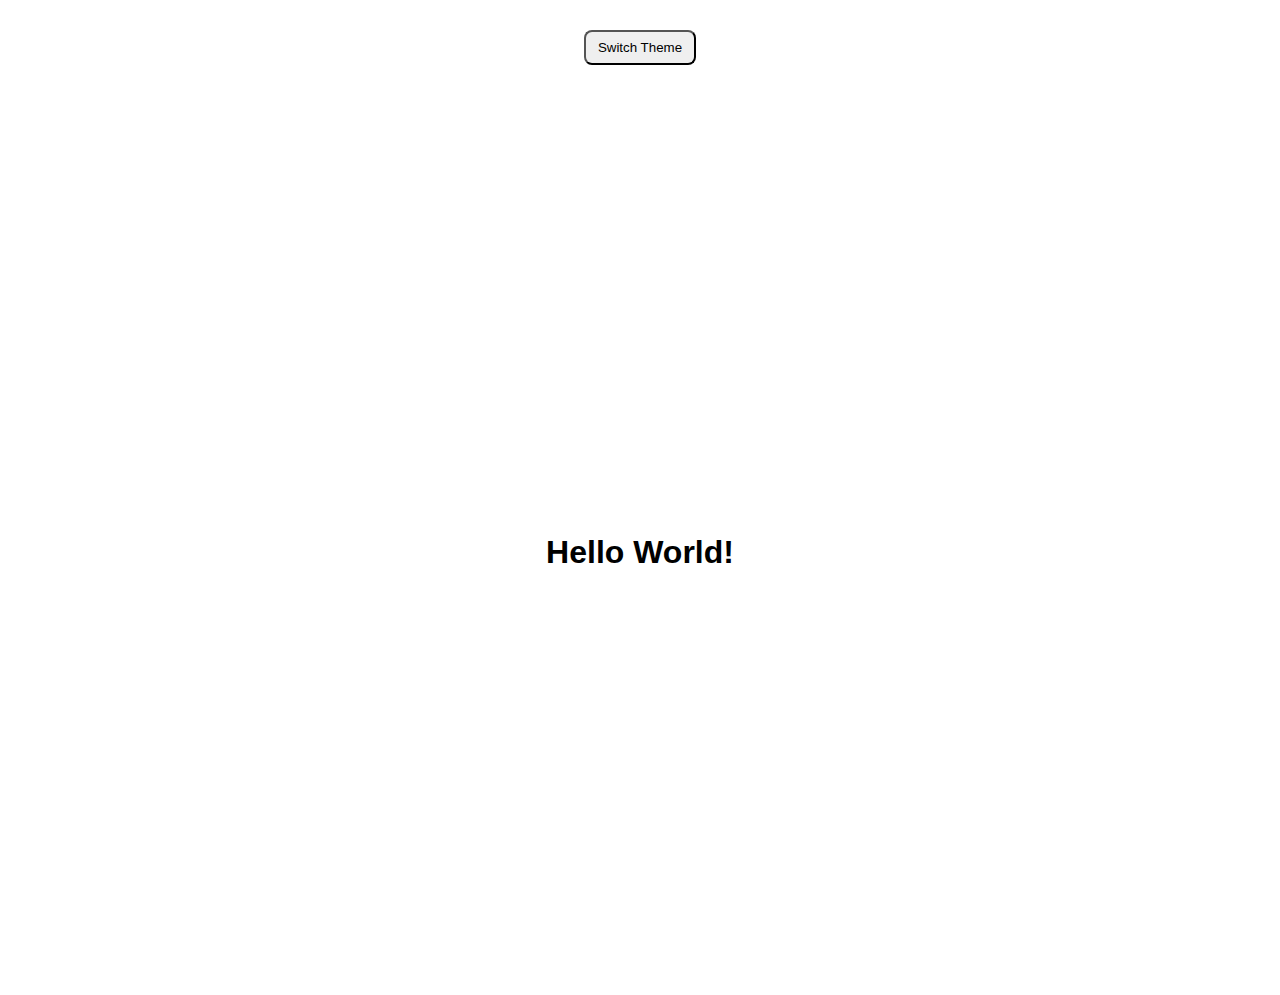
<file: ch-10.html>
<!DOCTYPE html>
<html lang="en">
    <head>
        <meta charset="UTF-8" />
        <meta name="viewport" content="width=device-width, initial-scale=1.0" />
        <title>Challenge 10</title>
        <link rel="stylesheet" href="./css/style.css" />
    </head>
    <body>
        <button class="theme-btn">Switch Theme</button>
        <div class="challenge-10 flex-center">
            <div class="container">
                <h1>Hello World!</h1>
            </div>
        </div>
    </body>
</html>
</file>
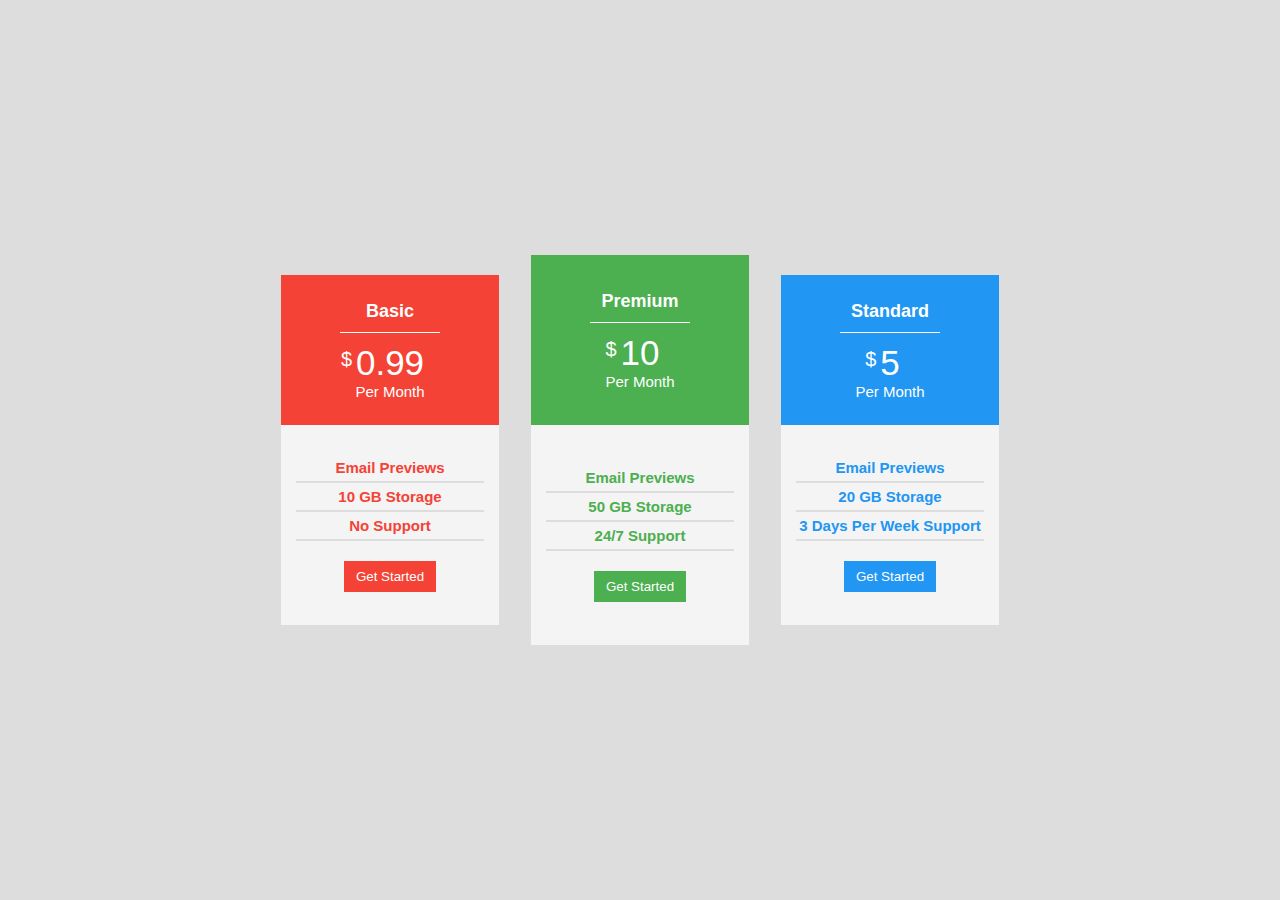
<file: ch-3.html>
<!DOCTYPE html>
<html lang="en">
    <head>
        <meta charset="UTF-8" />
        <meta name="viewport" content="width=device-width, initial-scale=1.0" />
        <title>Challenge 3</title>
        <link rel="stylesheet" href="./css/style.css" />
    </head>
    <body>
        <div class="challenge-3 flex-center">
            <div class="container">
                <div class="plan-box">
                    <div class="head bg-red flex-center">
                        <h2>Basic</h2>
                        <p class="plan-price">0.99</p>
                        <span>Per Month</span>
                    </div>
                    <div class="body flex-center">
                        <h3 class="text-red">Email Previews</h3>
                        <h3 class="text-red">10 GB Storage</h3>
                        <h3 class="text-red">No Support</h3>
                        <button class="bg-red">Get Started</button>
                    </div>
                </div>
                <div class="plan-box">
                    <div class="head bg-green flex-center premium">
                        <h2>Premium</h2>
                        <p class="plan-price">10</p>
                        <span>Per Month</span>
                    </div>
                    <div class="body flex-center premium">
                        <h3 class="text-green">Email Previews</h3>
                        <h3 class="text-green">50 GB Storage</h3>
                        <h3 class="text-green">24/7 Support</h3>
                        <button class="bg-green">Get Started</button>
                    </div>
                </div>
                <div class="plan-box">
                    <div class="head bg-blue flex-center">
                        <h2>Standard</h2>
                        <p class="plan-price">5</p>
                        <span>Per Month</span>
                    </div>
                    <div class="body flex-center">
                        <h3 class="text-blue">Email Previews</h3>
                        <h3 class="text-blue">20 GB Storage</h3>
                        <h3 class="text-blue">3 Days Per Week Support</h3>
                        <button class="bg-blue">Get Started</button>
                    </div>
                </div>
            </div>
        </div>
    </body>
</html>
</file>
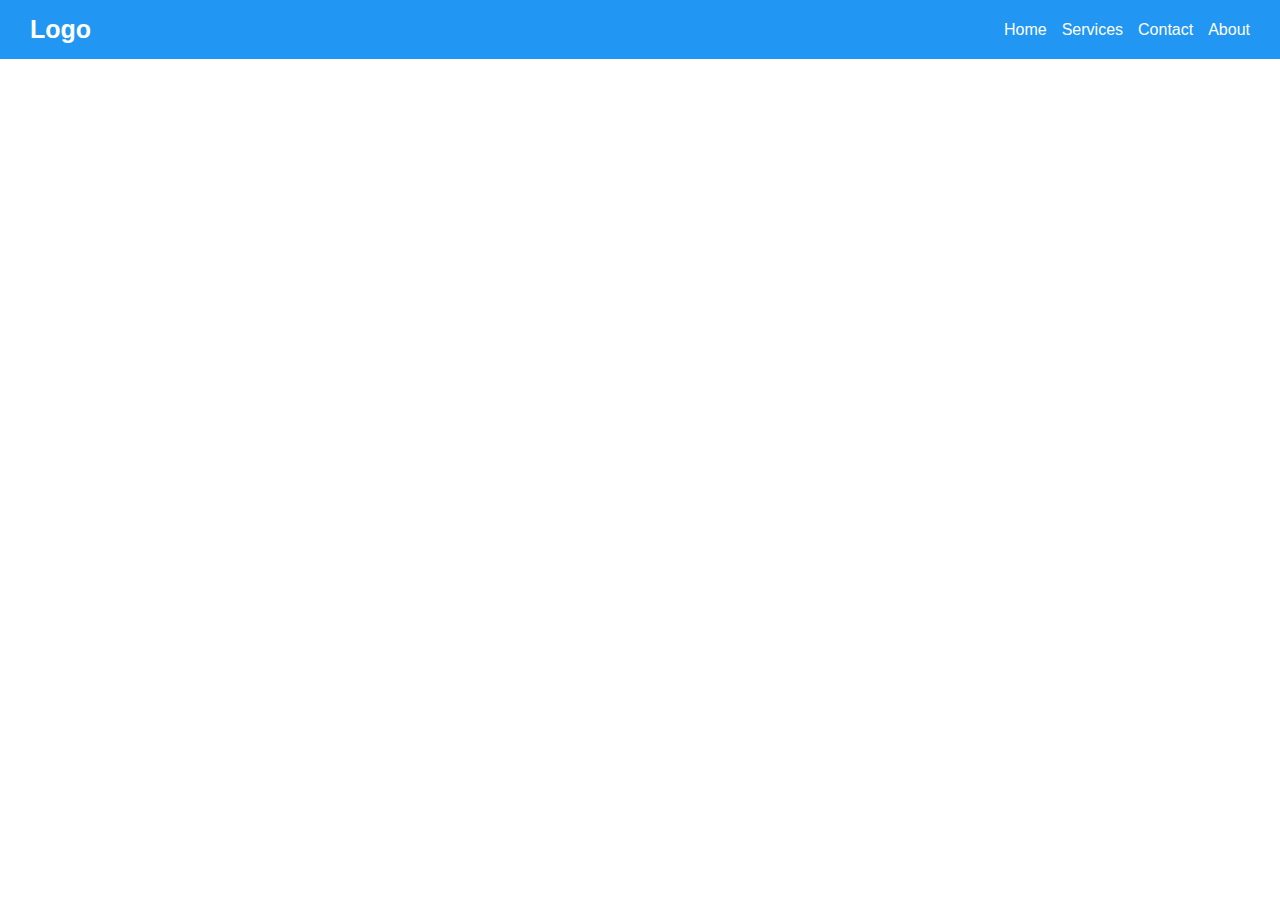
<file: ch-4.html>
<!DOCTYPE html>
<html lang="en">
    <head>
        <meta charset="UTF-8" />
        <meta name="viewport" content="width=device-width, initial-scale=1.0" />
        <title>Challenge 4</title>
        <link rel="stylesheet" href="./css/style.css" />
        <!-- Google Icons -->
        <link
            rel="stylesheet"
            href="https://fonts.googleapis.com/css2?family=Material+Symbols+Outlined:opsz,wght,FILL,GRAD@20..48,100..700,0..1,-50..200&icon_names=menu"
        />
    </head>
    <body>
        <div class="challenge-4">
            <header>
                <h1>Logo</h1>
                <span class="material-symbols-outlined menu-icon"> menu </span>
                <ul>
                    <li>Home</li>
                    <li>Services</li>
                    <li>Contact</li>
                    <li>About</li>
                </ul>
            </header>
        </div>
    </body>
</html>
</file>
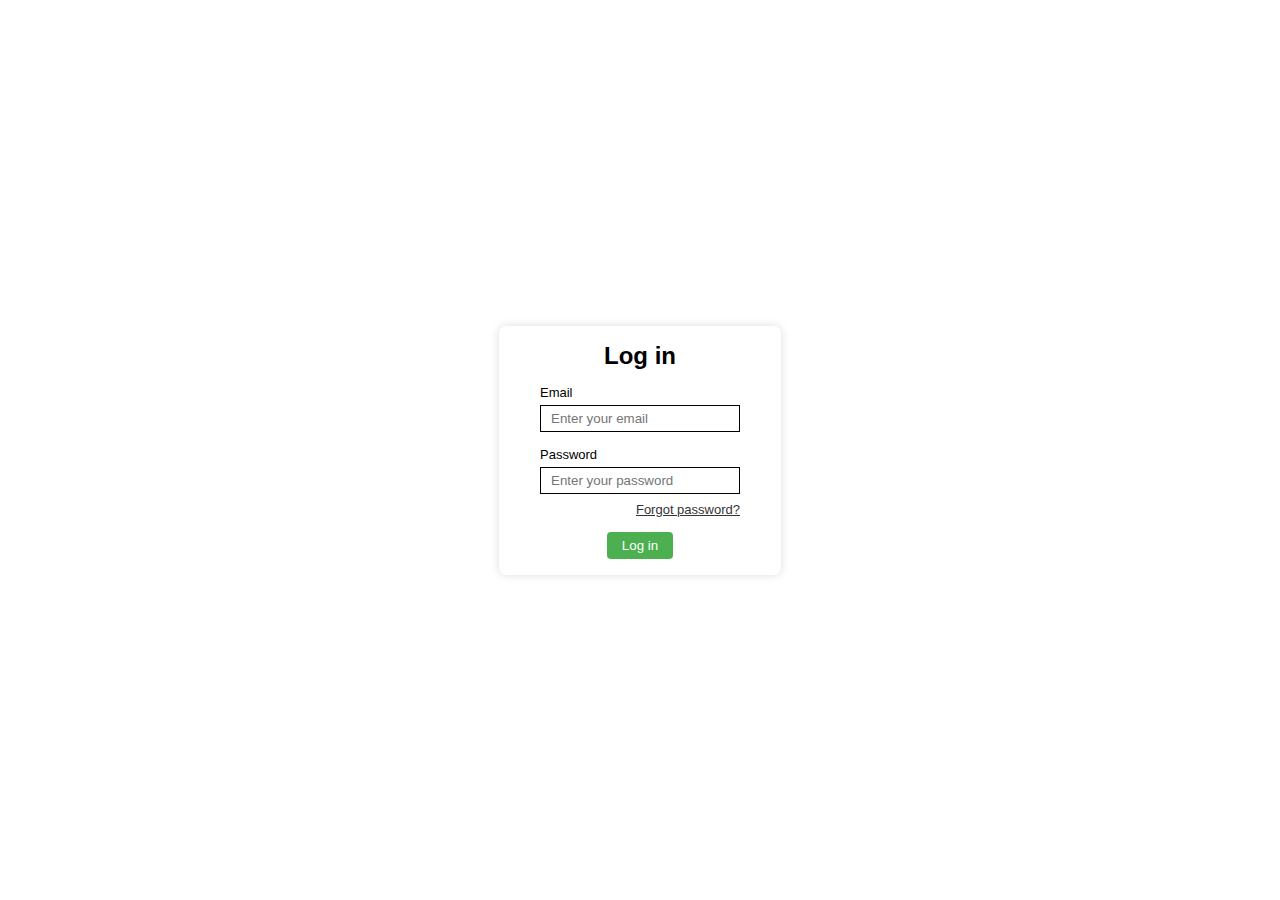
<file: ch-6.html>
<!DOCTYPE html>
<html lang="en">
    <head>
        <meta charset="UTF-8" />
        <meta name="viewport" content="width=device-width, initial-scale=1.0" />
        <title>Challenge 6</title>
        <link rel="stylesheet" href="./css/style.css" />
    </head>
    <body>
        <div class="challenge-6 flex-center">
            <div class="container">
                <h2>Log in</h2>
                <form action="">
                    <div>
                        <label for="">Email</label>
                        <input type="text" placeholder="Enter your email" />
                    </div>
                    <div>
                        <label for="">Password</label>
                        <input
                            type="password"
                            placeholder="Enter your password"
                        />
                        <a href="#">Forgot password?</a>
                    </div>
                    <input type="submit" value="Log in" />
                </form>
            </div>
        </div>
    </body>
</html>
</file>
<file: css/style.css>
/* Main Styles */
* {
    box-sizing: border-box;
    padding: 0;
    margin: 0;
}
body {
    font-family: sans-serif;
}
.flex-center {
    display: flex;
    justify-content: center;
    align-items: center;
}

/* Challenge 1 */

.challenge-1 {
    display: flex;
    justify-content: center;
    align-items: center;
    height: 100vh;
    background-color: #64b5f6;
    .card {
        width: 500px;
        height: 200px;
        display: flex;
        justify-content: center;
        align-items: center;
        flex-direction: column;
        background-color: #2196f3;
        color: #fff;
        padding: 10px;
        border-radius: 8px;
        text-align: center;
        h3 {
            font-size: 22px;
            margin-bottom: 5px;
        }
        p {
            margin-bottom: 5px;
        }
        button {
            padding: 10px;
            background-color: #4caf50;
            color: #fff;
            border: none;
            cursor: pointer;
        }
    }
}

/* Challenge 2 */
.challenge-2 {
    display: flex;
    justify-content: center;
    align-items: center;
    height: 100vh;
    background-color: #64b5f6;
    .card {
        width: 500px;
        height: 250px;
        display: flex;
        justify-content: center;
        align-items: center;
        flex-direction: column;
        background-color: #2196f3;
        color: #fff;
        padding: 10px;
        border-radius: 8px;
        text-align: center;
        img {
            width: 100px;
            height: 100px;
            border-radius: 50%;
        }
        h3 {
            font-size: 22px;
            margin-bottom: 3px;
        }
        span {
            font-size: 13px;
            color: #ddd;
        }
        p {
            margin-top: 5px;
        }
    }
}

/* Challenge 3 */

.challenge-3 {
    background-color: #ddd;
    height: 100vh;
    .container {
        display: flex;
        align-items: center;
        .plan-box {
            width: 250px;
            padding: 16px;
            text-align: center;
            color: #fff;
            border-radius: 8px;
            .head {
                height: 150px;
                &.premium {
                    height: 170px;
                }
                flex-direction: column;
                h2 {
                    width: 100px;
                    font-size: 18px;
                    padding-bottom: 10px;
                    margin: 0 auto 10px;
                    border-bottom: 1px solid #fff;
                }
                p {
                    font-size: 35px;
                    position: relative;
                    width: fit-content;
                    margin: 0 auto;
                }
                p::before {
                    content: "$";
                    font-size: 20px;
                    position: absolute;
                    left: -15px;
                    top: 5px;
                }
                span {
                    font-size: 15px;
                }
            }
            .body {
                height: 200px;
                &.premium {
                    height: 220px;
                }
                padding: 15px;
                background-color: #f4f4f4;
                flex-direction: column;
                h3 {
                    width: 100%;
                    font-size: 15px;
                    padding-bottom: 5px;
                    margin-bottom: 5px;
                    border-bottom: 2px solid #ddd;
                }
                button {
                    margin-top: 15px;
                    padding: 8px 12px;
                    color: #fff;
                    border: none;
                    cursor: pointer;
                }
            }
        }
    }
}

.bg-red {
    background-color: #f44336;
}
.bg-blue {
    background-color: #2196f3;
}
.bg-green {
    background-color: #4caf50;
}
.text-red {
    color: #f44336;
}
.text-blue {
    color: #2196f3;
}
.text-green {
    color: #4caf50;
}

/* Challenge 4 */

.challenge-4 {
    header {
        background-color: #2196f3;
        color: #fff;
        display: flex;
        justify-content: space-between;
        align-items: center;
        padding: 15px 30px;
        position: relative;
        h1 {
            font-size: 25px;
        }
        ul {
            display: flex;
            align-items: center;
            gap: 15px;
            list-style: none;
            li:hover {
                cursor: pointer;
                text-decoration: underline;
            }
        }
        .menu-icon {
            cursor: pointer;
        }
    }
}

@media (max-width: 767px) {
    ul {
        flex-direction: column;
        justify-content: center;
        position: fixed;
        top: -300px;
        right: 0;
        z-index: -1;
        width: 300px;
        height: 300px;
        background-color: #ddd;
        transition: 0.3s;
        .menu-icon:hover ul {
            top: 57px !important;
        }
    }
}
.menu-icon:hover + ul {
    top: 57px !important;
}
@media (min-width: 768px) {
    .menu-icon {
        display: none !important;
    }
}

/* Challenge 5 */

.challenge-5 {
    background-color: #c8e6c9;
    height: 100vh;
    .container {
        background-color: #66bb6a;
        display: grid;
        grid-template-columns: auto auto;
        gap: 15px;
        padding: 16px;
        border-radius: 8px;
        .img-box {
            background-color: #f9f9f9;
            width: 250px;
            padding: 15px;
            border-radius: 8px;
            cursor: pointer;
            transition: 0.3s;
            overflow: hidden;
            &:hover {
                box-shadow: 0 0 10px #000;
            }
            img {
                width: 100%;
                transition: 0.3s;
                border-radius: 8px;
            }
            &:hover img {
                transform: scale(1.1);
            }
        }
    }
}

/* Challenge 6 */

.challenge-6 {
    height: 100vh;
    .container {
        border-radius: 8px;
        box-shadow: 0 0 10px #ddd;
        padding: 16px;
        h2 {
            text-align: center;
            margin-bottom: 15px;
        }
        form {
            display: flex;
            flex-direction: column;
            align-items: center;
            gap: 15px;
            width: 250px;
            label {
                font-size: 13px;
                margin-bottom: 5px;
                display: block;
            }
            div {
                width: 200px;
            }
            input[type="text"],
            input[type="password"] {
                padding: 5px 10px;
                width: 100%;
                border: 1px solid #000;
                outline: none;
            }
            a {
                display: block;
                color: #333;
                font-size: 13px;
                text-align: right;
                margin-top: 8px;
            }
            input[type="submit"] {
                background-color: #4caf50;
                color: #fff;
                border-radius: 4px;
                margin-left: auto;
                margin-right: auto;
                width: fit-content;
                padding: 6px 15px;
                border: none;
                cursor: pointer;
            }
        }
    }
}

/* Challenge 7 */
.challenge-7 {
    height: 100vh;
    .loader {
        width: 100px;
        height: 100px;
        border-width: 10px;
        border-style: solid;
        border-color: #2196f3 #2196f3 #2196f3 transparent;
        border-radius: 50%;
        animation: loading 1s linear infinite;
    }
}

@keyframes loading {
    from {
        transform: rotate(0);
    }
    to {
        transform: rotate(1turn);
    }
}

/* Challenge 8 */
.challenge-8 {
    background-image: url("../imgs/hero.jpg");
    background-size: cover;
    background-position: center;
    header {
        display: flex;
        justify-content: space-between;
        align-items: center;
        height: 70px;
        padding: 0 50px;
        a {
            text-decoration: none;
            color: #fff;
        }
        .logo {
            font-size: 25px;
            font-weight: bold;
        }
        nav {
            ul {
                list-style: none;
                display: flex;
                align-items: center;
                gap: 15px;
                li {
                    a {
                    }
                }
            }
        }
    }
    .landing {
        height: calc(100vh - 70px);
        display: flex;
        justify-content: center;
        align-items: center;
        flex-direction: column;
        text-align: center;
        gap: 20px;
        h1 {
            font-size: 50px;
            color: #fff;
        }
        p {
            width: 80%;
            color: #fff;
        }
        button {
            background-color: #4caf50;
            color: #fff;
            padding: 15px 0;
            width: 150px;
            font-size: 16px;
            border: none;
            border-radius: 8px;
            cursor: pointer;
        }
    }
}

/* Challenge 9 */
.challenge-9 {
    background-color: #ddd;
    height: 100vh;
    .card {
        width: 250px;
        height: 160px;
        background-color: #2196f3;
        border-radius: 8px;
        transition: 0.6s;
        overflow: hidden;
        box-shadow: 0 0 5px #777;
        &:hover {
            transform: rotateY(180deg);
            img {
                display: none;
            }
            .info {
                display: block;
                transform: rotateY(180deg);
            }
        }
        img {
            width: 100%;
        }
        .info {
            display: none;
            padding: 10px;
            text-align: center;
            p {
                color: #fff;
                margin-bottom: 15px;
            }
            button {
                background-color: #4caf50;
                color: #fff;
                border-radius: 8px;
                border: none;
                padding: 8px 12px;
                cursor: pointer;
            }
        }
    }
}

/* Challenge 10 */
:root {
    --background-color: #fff;
    --text-color: #000;
}
.theme-btn {
    display: block;
    margin: 30px auto;
    padding: 8px 12px;
    border-radius: 8px;
}
.theme-btn:hover ~ .challenge-10 {
    --background-color: #000;
    --text-color: #fff;
}
.challenge-10 {
    height: 100vh;
    text-align: center;
    background-color: var(--background-color);
    .container {
        h1 {
            margin-top: 15px;
            color: var(--text-color);
        }
    }
}
</file>
